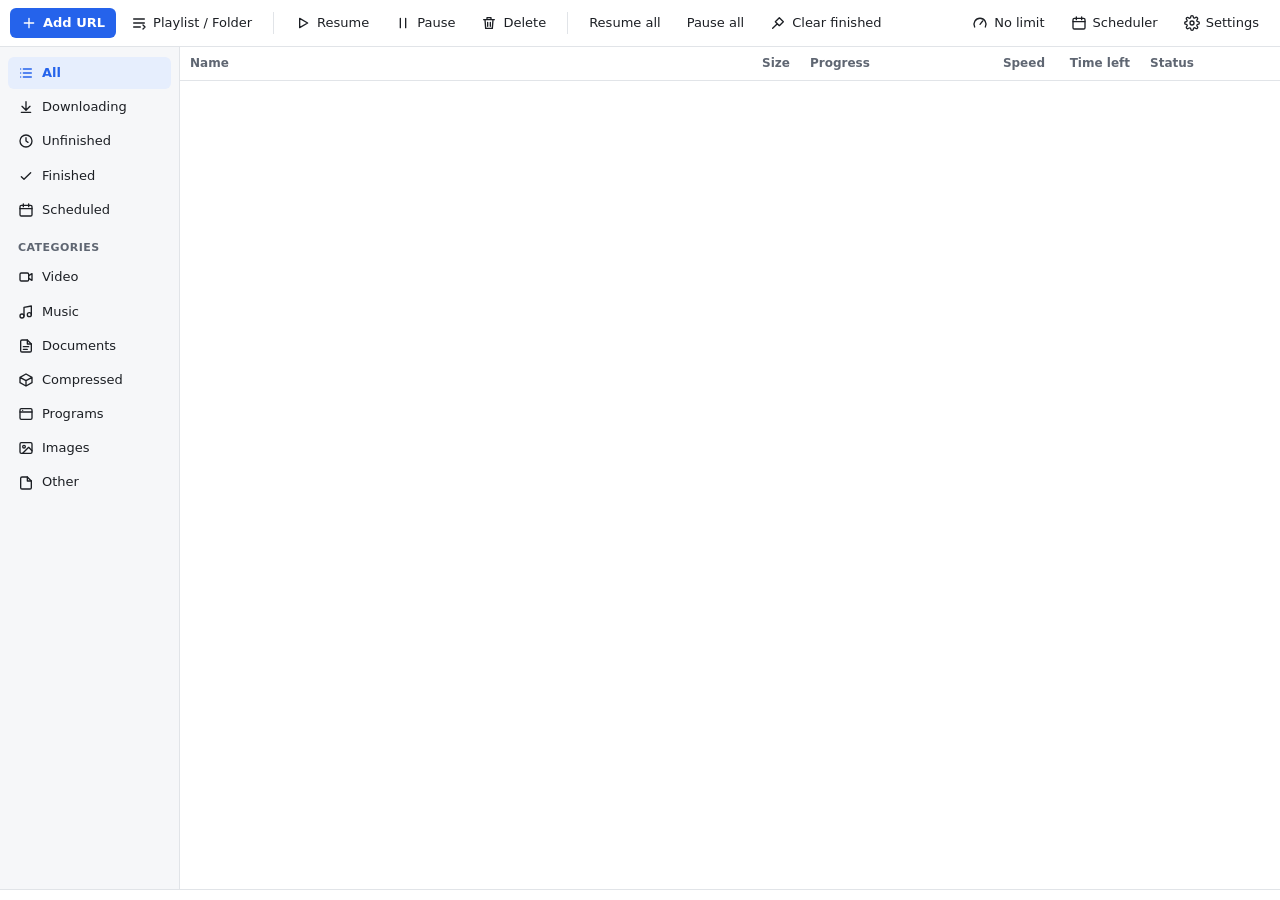
<file: crates/app/ui/index.html>
<!doctype html>
<html lang="en">
<head>
  <meta charset="utf-8">
  <meta name="viewport" content="width=device-width, initial-scale=1">
  <title>All Download Manager</title>
  <link rel="stylesheet" href="style.css">
</head>
<body>
  <svg width="0" height="0" style="position:absolute" aria-hidden="true">
    <symbol id="i-plus" viewBox="0 0 24 24"><path d="M12 5v14M5 12h14"/></symbol>
    <symbol id="i-play" viewBox="0 0 24 24"><path d="M7 5l12 7-12 7z"/></symbol>
    <symbol id="i-pause" viewBox="0 0 24 24"><path d="M8 5v14M16 5v14"/></symbol>
    <symbol id="i-trash" viewBox="0 0 24 24"><path d="M4 7h16M10 11v6M14 11v6M6 7l1 13h10l1-13M9 7V4h6v3"/></symbol>
    <symbol id="i-gear" viewBox="0 0 24 24"><circle cx="12" cy="12" r="3"/><path d="M19.4 15a1.7 1.7 0 0 0 .3 1.8l.1.1a2 2 0 1 1-2.8 2.8l-.1-.1a1.7 1.7 0 0 0-1.8-.3 1.7 1.7 0 0 0-1 1.5V21a2 2 0 1 1-4 0v-.1a1.7 1.7 0 0 0-1.1-1.5 1.7 1.7 0 0 0-1.8.3l-.1.1a2 2 0 1 1-2.8-2.8l.1-.1a1.7 1.7 0 0 0 .3-1.8 1.7 1.7 0 0 0-1.5-1H3a2 2 0 1 1 0-4h.1a1.7 1.7 0 0 0 1.5-1.1 1.7 1.7 0 0 0-.3-1.8l-.1-.1a2 2 0 1 1 2.8-2.8l.1.1a1.7 1.7 0 0 0 1.8.3H9a1.7 1.7 0 0 0 1-1.5V3a2 2 0 1 1 4 0v.1a1.7 1.7 0 0 0 1 1.5 1.7 1.7 0 0 0 1.8-.3l.1-.1a2 2 0 1 1 2.8 2.8l-.1.1a1.7 1.7 0 0 0-.3 1.8V9a1.7 1.7 0 0 0 1.5 1H21a2 2 0 1 1 0 4h-.1a1.7 1.7 0 0 0-1.5 1z"/></symbol>
    <symbol id="i-check" viewBox="0 0 24 24"><path d="M5 13l4 4L19 7"/></symbol>
    <symbol id="i-list" viewBox="0 0 24 24"><path d="M8 6h12M8 12h12M8 18h12M4 6h.01M4 12h.01M4 18h.01"/></symbol>
    <symbol id="i-down" viewBox="0 0 24 24"><path d="M12 4v12M6 11l6 6 6-6M5 20h14"/></symbol>
    <symbol id="i-clock" viewBox="0 0 24 24"><circle cx="12" cy="12" r="9"/><path d="M12 7v5l3 2"/></symbol>
    <symbol id="i-broom" viewBox="0 0 24 24"><path d="M4 20l7-7M14 4l6 6-6 6-6-6z"/></symbol>
    <symbol id="i-stack" viewBox="0 0 24 24"><path d="M4 6h16M4 12h16M4 18h10"/><path d="M18 15l3 3-3 3"/></symbol>
    <symbol id="i-calendar" viewBox="0 0 24 24"><rect x="3" y="5" width="18" height="16" rx="2"/><path d="M3 10h18M8 3v4M16 3v4"/></symbol>
    <symbol id="i-gauge" viewBox="0 0 24 24"><path d="M4 18a9 9 0 1 1 16 0"/><path d="M12 14l4-5"/></symbol>
    <symbol id="i-video" viewBox="0 0 24 24"><rect x="3" y="6" width="13" height="12" rx="2"/><path d="M16 10l5-3v10l-5-3"/></symbol>
    <symbol id="i-music" viewBox="0 0 24 24"><path d="M9 18V5l11-2v13"/><circle cx="6" cy="18" r="3"/><circle cx="17" cy="16" r="3"/></symbol>
    <symbol id="i-doc" viewBox="0 0 24 24"><path d="M14 3H6a2 2 0 0 0-2 2v14a2 2 0 0 0 2 2h12a2 2 0 0 0 2-2V9z"/><path d="M14 3v6h6M8 13h8M8 17h6"/></symbol>
    <symbol id="i-box" viewBox="0 0 24 24"><path d="M21 8l-9-5-9 5 9 5 9-5zM3 8v8l9 5 9-5V8M12 13v8"/></symbol>
    <symbol id="i-app" viewBox="0 0 24 24"><rect x="3" y="4" width="18" height="16" rx="2"/><path d="M3 9h18M7 6.5h.01"/></symbol>
    <symbol id="i-image" viewBox="0 0 24 24"><rect x="3" y="4" width="18" height="16" rx="2"/><circle cx="9" cy="10" r="2"/><path d="M21 16l-5-5-9 9"/></symbol>
    <symbol id="i-file" viewBox="0 0 24 24"><path d="M14 3H6a2 2 0 0 0-2 2v14a2 2 0 0 0 2 2h12a2 2 0 0 0 2-2V9z"/><path d="M14 3v6h6"/></symbol>
  </svg>

  <header class="toolbar">
    <button id="btn-add" class="btn primary" title="Add a download (Ctrl+N)">
      <svg class="icon"><use href="#i-plus"/></svg><span>Add URL</span>
    </button>
    <button id="btn-batch" class="btn" title="Download a whole playlist, channel or folder (YouTube, FTP, web folders)">
      <svg class="icon"><use href="#i-stack"/></svg><span>Playlist / Folder</span>
    </button>
    <div class="sep"></div>
    <button id="btn-resume" class="btn" title="Resume selected">
      <svg class="icon"><use href="#i-play"/></svg><span>Resume</span>
    </button>
    <button id="btn-pause" class="btn" title="Pause selected">
      <svg class="icon"><use href="#i-pause"/></svg><span>Pause</span>
    </button>
    <button id="btn-delete" class="btn" title="Delete selected (Del)">
      <svg class="icon"><use href="#i-trash"/></svg><span>Delete</span>
    </button>
    <div class="sep"></div>
    <button id="btn-resume-all" class="btn" title="Resume everything">Resume all</button>
    <button id="btn-pause-all" class="btn" title="Pause everything">Pause all</button>
    <button id="btn-clear" class="btn" title="Remove finished downloads from the list (files stay)">
      <svg class="icon"><use href="#i-broom"/></svg><span>Clear finished</span>
    </button>
    <div class="spacer"></div>
    <button id="btn-limit" class="btn" title="Turn the speed limit on or off (set the speed in Settings)">
      <svg class="icon"><use href="#i-gauge"/></svg><span id="limit-label">No limit</span>
    </button>
    <button id="btn-scheduler" class="btn" title="Scheduler">
      <svg class="icon"><use href="#i-calendar"/></svg><span>Scheduler</span>
    </button>
    <button id="btn-settings" class="btn" title="Settings">
      <svg class="icon"><use href="#i-gear"/></svg><span>Settings</span>
    </button>
  </header>

  <div class="layout">
    <nav class="sidebar" aria-label="Filter downloads">
      <button class="filter active" data-filter="all">
        <svg class="icon"><use href="#i-list"/></svg><span>All</span><span class="count" data-count="all"></span>
      </button>
      <button class="filter" data-filter="active">
        <svg class="icon"><use href="#i-down"/></svg><span>Downloading</span><span class="count" data-count="active"></span>
      </button>
      <button class="filter" data-filter="unfinished">
        <svg class="icon"><use href="#i-clock"/></svg><span>Unfinished</span><span class="count" data-count="unfinished"></span>
      </button>
      <button class="filter" data-filter="completed">
        <svg class="icon"><use href="#i-check"/></svg><span>Finished</span><span class="count" data-count="completed"></span>
      </button>
      <button class="filter" data-filter="scheduled">
        <svg class="icon"><use href="#i-calendar"/></svg><span>Scheduled</span><span class="count" data-count="scheduled"></span>
      </button>
      <div class="sidebar-heading">Categories</div>
      <button class="filter" data-filter="cat:video"><svg class="icon"><use href="#i-video"/></svg><span>Video</span><span class="count" data-count="cat:video"></span></button>
      <button class="filter" data-filter="cat:music"><svg class="icon"><use href="#i-music"/></svg><span>Music</span><span class="count" data-count="cat:music"></span></button>
      <button class="filter" data-filter="cat:documents"><svg class="icon"><use href="#i-doc"/></svg><span>Documents</span><span class="count" data-count="cat:documents"></span></button>
      <button class="filter" data-filter="cat:compressed"><svg class="icon"><use href="#i-box"/></svg><span>Compressed</span><span class="count" data-count="cat:compressed"></span></button>
      <button class="filter" data-filter="cat:programs"><svg class="icon"><use href="#i-app"/></svg><span>Programs</span><span class="count" data-count="cat:programs"></span></button>
      <button class="filter" data-filter="cat:images"><svg class="icon"><use href="#i-image"/></svg><span>Images</span><span class="count" data-count="cat:images"></span></button>
      <button class="filter" data-filter="cat:other"><svg class="icon"><use href="#i-file"/></svg><span>Other</span><span class="count" data-count="cat:other"></span></button>
    </nav>

    <main class="list" id="list">
      <table>
        <colgroup>
          <col class="c-name"><col class="c-size"><col class="c-progress">
          <col class="c-speed"><col class="c-eta"><col class="c-status">
        </colgroup>
        <thead>
          <tr>
            <th>Name</th><th class="num">Size</th><th>Progress</th>
            <th class="num">Speed</th><th class="num">Time left</th><th>Status</th>
          </tr>
        </thead>
        <tbody id="rows"></tbody>
      </table>
      <div id="empty" class="empty" hidden>
        <svg class="empty-icon"><use href="#i-down"/></svg>
        <p class="empty-title">No downloads here</p>
        <p class="empty-hint">Click <b>Add URL</b>, paste a link with <kbd>Ctrl</kbd>+<kbd>V</kbd>, or drag a link into this window.</p>
      </div>
    </main>
  </div>

  <footer class="statusbar">
    <span id="status-text"></span>
    <span class="status-right">
      <span id="status-schedule"></span>
      <span id="status-limit"></span>
      <span id="status-speed" class="status-speed"></span>
    </span>
  </footer>

  <!-- Add downloads -->
  <dialog id="dlg-add">
    <form method="dialog" id="form-add">
      <h2 id="add-title">Add download</h2>
      <p id="add-source" class="muted small" hidden></p>
      <label class="field">
        <span>Link (one per line for several)</span>
        <textarea id="add-urls" rows="3" required spellcheck="false" placeholder="https://example.com/file.zip"></textarea>
      </label>
      <label class="field">
        <span>Save to</span>
        <div class="row">
          <input id="add-dir" type="text" spellcheck="false">
          <button type="button" class="btn" data-browse="add-dir">Browse…</button>
        </div>
      </label>
      <label class="field" id="add-name-field">
        <span>File name <small>(leave empty to use the server's name)</small></span>
        <input id="add-name" type="text" spellcheck="false">
      </label>
      <div class="media-row">
        <label class="check"><input id="add-media" type="checkbox"> Video or audio page <small class="muted">(uses yt-dlp)</small></label>
        <select id="add-quality" aria-label="Quality">
          <option value="best">Best quality</option>
          <option value="1080p">Up to 1080p</option>
          <option value="720p">Up to 720p</option>
          <option value="480p">Up to 480p</option>
          <option value="audio">Audio only (MP3)</option>
        </select>
      </div>
      <div id="formats" class="formats" hidden>
        <div class="formats-head">
          <img id="formats-thumb" alt="" hidden>
          <div class="formats-meta">
            <b id="formats-title"></b>
            <span id="formats-sub" class="muted small"></span>
          </div>
        </div>
        <p id="formats-status" class="muted small"></p>
        <div id="formats-lists" class="formats-lists" hidden>
          <div class="format-group"><h3>Video</h3><div id="formats-video"></div></div>
          <div class="format-group"><h3>Audio only</h3><div id="formats-audio"></div></div>
        </div>
      </div>
      <div id="add-collection-hint" class="collection-hint" hidden>
        <span id="add-collection-text">This link is a playlist or folder.</span>
        <button type="button" class="btn" id="add-open-batch">Download all…</button>
      </div>
      <p id="add-tools-warning" class="warning small" hidden>yt-dlp isn't installed yet. Install it in <a href="#" id="add-open-settings">Settings</a>.</p>
      <label class="field inline-field">
        <span>When</span>
        <select id="add-when">
          <option value="now">Start now</option>
          <option value="schedule">Add to the scheduler</option>
          <option value="paused">Add paused</option>
        </select>
      </label>
      <div class="actions">
        <button type="button" class="btn" data-close>Cancel</button>
        <button type="submit" class="btn primary" value="ok">Download</button>
      </div>
    </form>
  </dialog>

  <!-- Delete -->
  <dialog id="dlg-delete">
    <form method="dialog" id="form-delete">
      <h2 id="delete-title">Delete download?</h2>
      <p id="delete-text" class="muted"></p>
      <label class="check"><input id="delete-files" type="checkbox"> Also delete the files from disk</label>
      <div class="actions">
        <button type="button" class="btn" data-close>Cancel</button>
        <button type="submit" class="btn danger" value="ok">Delete</button>
      </div>
    </form>
  </dialog>

  <!-- Settings -->
  <dialog id="dlg-settings">
    <form method="dialog" id="form-settings">
      <h2>Settings</h2>
      <label class="field">
        <span>Download folder</span>
        <div class="row">
          <input id="set-download-dir" type="text" required spellcheck="false">
          <button type="button" class="btn" data-browse="set-download-dir">Browse…</button>
        </div>
      </label>
      <label class="field">
        <span>Temporary folder <small>(unfinished downloads; same drive as the download folder is fastest)</small></span>
        <div class="row">
          <input id="set-temp-dir" type="text" spellcheck="false" placeholder="Same as the download folder">
          <button type="button" class="btn" data-browse="set-temp-dir">Browse…</button>
          <button type="button" class="btn" id="set-temp-clear" title="Use the download folder">Clear</button>
        </div>
      </label>
      <label class="check"><input id="set-sort" type="checkbox"> Sort finished downloads into folders by type <small class="muted">(Video, Music, Documents…)</small></label>
      <div class="grid2">
        <label class="field">
          <span>Speed limit <small>(KB/s, when turned on in the toolbar)</small></span>
          <input id="set-limit" type="number" min="1" step="1" required>
        </label>
        <div></div>
      </div>
      <div class="grid2">
        <label class="field">
          <span>Connections per download</span>
          <input id="set-connections" type="number" min="1" max="32" required>
        </label>
        <label class="field">
          <span>Downloads at the same time</span>
          <input id="set-max-active" type="number" min="1" max="10" required>
        </label>
      </div>
      <label class="field">
        <span>User agent <small>(optional)</small></span>
        <input id="set-user-agent" type="text" spellcheck="false" placeholder="AllDownloadManager">
      </label>
      <label class="check"><input id="set-confirm-browser" type="checkbox"> Ask before downloading links from the browser</label>
      <div class="grid2 checks">
        <label class="check"><input id="set-close-to-tray" type="checkbox"> Keep running in the tray when closed</label>
        <label class="check"><input id="set-autostart" type="checkbox"> Start with Windows (in the tray)</label>
        <label class="check"><input id="set-notify" type="checkbox"> Notify me when downloads finish</label>
        <label class="check"><input id="set-complete-window" type="checkbox"> Show the "Download complete" window</label>
        <label class="check"><input id="set-progress-window" type="checkbox"> Show a progress window for each download</label>
      </div>
      <div class="tools-box">
        <div class="tools-head">
          <b>Video and audio</b>
          <label class="inline">Default quality
            <select id="set-video-quality">
              <option value="best">Best</option>
              <option value="1080p">Up to 1080p</option>
              <option value="720p">Up to 720p</option>
              <option value="480p">Up to 480p</option>
              <option value="audio">Audio only (MP3)</option>
            </select>
          </label>
        </div>
        <div class="tool" data-tool="yt-dlp">
          <div><b>yt-dlp</b> <span class="muted small tool-state">Checking…</span></div>
          <button type="button" class="btn tool-btn" hidden>Install</button>
        </div>
        <div class="tool" data-tool="ffmpeg">
          <div><b>ffmpeg</b> <span class="muted small tool-state">Checking…</span></div>
          <button type="button" class="btn tool-btn" hidden>Install</button>
        </div>
        <div class="tool" data-tool="deno">
          <div><b>Deno</b> <span class="muted small tool-state">Checking…</span></div>
          <button type="button" class="btn tool-btn" hidden>Install</button>
        </div>
      </div>
      <div class="extension-box">
        <div>
          <b>Browser extension</b>
          <p class="muted small">For Chrome, Brave or Edge: open the extensions page, turn on Developer mode, click <b>Load unpacked</b> and pick the extension folder.</p>
        </div>
        <button type="button" class="btn" id="set-open-extension">Show extension folder</button>
      </div>
      <p class="muted small" id="set-info"></p>
      <div class="actions">
        <button type="button" class="btn" data-close>Cancel</button>
        <button type="submit" class="btn primary" value="ok">Save</button>
      </div>
    </form>
  </dialog>

  <!-- Playlist / folder -->
  <dialog id="dlg-batch">
    <form method="dialog" id="form-batch">
      <h2>Download a playlist or folder</h2>
      <div class="field">
        <span>Link to a YouTube playlist or channel, an FTP folder, or a web folder</span>
        <div class="row">
          <input id="batch-url" type="text" spellcheck="false" placeholder="https://www.youtube.com/playlist?list=…   ftp://server/folder/   http://server/Movies/">
          <button type="button" class="btn primary" id="batch-load">List</button>
        </div>
      </div>
      <p id="batch-status" class="muted small" hidden></p>

      <div id="batch-content" class="batch-content" hidden>
        <div class="batch-head">
          <div class="batch-title">
            <span id="batch-kind" class="kind-badge"></span>
            <b id="batch-title"></b>
          </div>
          <span id="batch-summary" class="muted small"></span>
        </div>
        <div class="batch-tools">
          <label class="inline-check"><input type="checkbox" id="batch-all" checked> All</label>
          <input id="batch-search" type="search" placeholder="Search names" spellcheck="false">
          <select id="batch-type" aria-label="Show">
            <option value="">All types</option>
            <option value="video">Video</option>
            <option value="music">Music</option>
            <option value="documents">Documents</option>
            <option value="compressed">Compressed</option>
            <option value="programs">Programs</option>
            <option value="images">Images</option>
            <option value="other">Other</option>
          </select>
        </div>
        <div id="batch-list" class="batch-list"></div>

        <div class="batch-options">
          <label class="field">
            <span>Save to</span>
            <div class="row">
              <input id="batch-dir" type="text" spellcheck="false">
              <button type="button" class="btn" data-browse="batch-dir">Browse…</button>
            </div>
          </label>
          <label class="check"><input id="batch-subfolder" type="checkbox" checked> <span id="batch-subfolder-label">Put them in a folder named after the playlist</span></label>
          <div class="grid2">
            <label class="field" id="batch-quality-field">
              <span>Quality for every video</span>
              <select id="batch-quality">
                <option value="v:">Best</option>
                <option value="v:2160">Up to 2160p (4K)</option>
                <option value="v:1440">Up to 1440p</option>
                <option value="v:1080">Up to 1080p</option>
                <option value="v:720">Up to 720p</option>
                <option value="v:480">Up to 480p</option>
                <option value="v:360">Up to 360p</option>
                <option value="a:mp3:320">Audio only · MP3 320 kbps</option>
                <option value="a:mp3:192">Audio only · MP3 192 kbps</option>
                <option value="a:mp3:128">Audio only · MP3 128 kbps</option>
                <option value="a:m4a:">Audio only · M4A (original)</option>
              </select>
            </label>
            <label class="field">
              <span>When</span>
              <select id="batch-when">
                <option value="now">Start now</option>
                <option value="schedule">Add to the scheduler</option>
                <option value="paused">Add paused</option>
              </select>
            </label>
          </div>
        </div>
      </div>

      <div class="actions">
        <button type="button" class="btn" data-close>Cancel</button>
        <button type="submit" class="btn primary" id="batch-go" value="ok" disabled>Download</button>
      </div>
    </form>
  </dialog>

  <!-- Scheduler -->
  <dialog id="dlg-scheduler">
    <form method="dialog" id="form-scheduler">
      <h2>Scheduler</h2>
      <p class="muted small">Downloads added "to the scheduler" wait for this time window. Right-click a download to add it.</p>
      <label class="toggle-row"><input id="sch-enabled" type="checkbox"> <b>Run scheduled downloads automatically</b></label>
      <div class="grid2">
        <label class="field"><span>Start at</span><input id="sch-start" type="time" required></label>
        <div class="field">
          <label class="inline-check"><input id="sch-has-stop" type="checkbox"> Stop at</label>
          <input id="sch-stop" type="time" aria-label="Stop at">
        </div>
      </div>
      <div class="field">
        <span>On these days</span>
        <div class="days" id="sch-days">
          <label><input type="checkbox"><span>Mon</span></label><label><input type="checkbox"><span>Tue</span></label>
          <label><input type="checkbox"><span>Wed</span></label><label><input type="checkbox"><span>Thu</span></label>
          <label><input type="checkbox"><span>Fri</span></label><label><input type="checkbox"><span>Sat</span></label>
          <label><input type="checkbox"><span>Sun</span></label>
        </div>
      </div>
      <label class="field inline-field">
        <span>When they're done</span>
        <select id="sch-when-done">
          <option value="nothing">Do nothing</option>
          <option value="sleep">Put the computer to sleep</option>
          <option value="shutdown">Shut down the computer</option>
        </select>
      </label>
      <div class="sch-now">
        <span id="sch-summary" class="muted small"></span>
        <button type="button" class="btn" id="sch-run">Start now</button>
      </div>
      <div class="actions">
        <button type="button" class="btn" data-close>Cancel</button>
        <button type="submit" class="btn primary" value="ok">Save</button>
      </div>
    </form>
  </dialog>

  <!-- Countdown before sleep / shutdown -->
  <dialog id="dlg-countdown">
    <form method="dialog" id="form-countdown">
      <h2 id="countdown-title">Scheduled downloads are done</h2>
      <p id="countdown-text"></p>
      <div class="actions">
        <button type="button" class="btn" id="countdown-cancel">Cancel</button>
        <button type="submit" class="btn danger" id="countdown-now" value="ok">Now</button>
      </div>
    </form>
  </dialog>

  <div id="menu" class="menu" role="menu" hidden>
    <button data-action="open">Open</button>
    <button data-action="folder">Show in folder</button>
    <hr>
    <button data-action="resume">Resume</button>
    <button data-action="pause">Pause</button>
    <button data-action="schedule">Add to the scheduler</button>
    <button data-action="progress">Show progress window</button>
    <button data-action="copy">Copy link</button>
    <button data-action="copy-error">Copy error</button>
    <hr>
    <button data-action="delete" class="danger-text">Delete…</button>
  </div>

  <div id="toast" class="toast" role="status" hidden></div>

  <script src="app.js"></script>
</body>
</html>
</file>
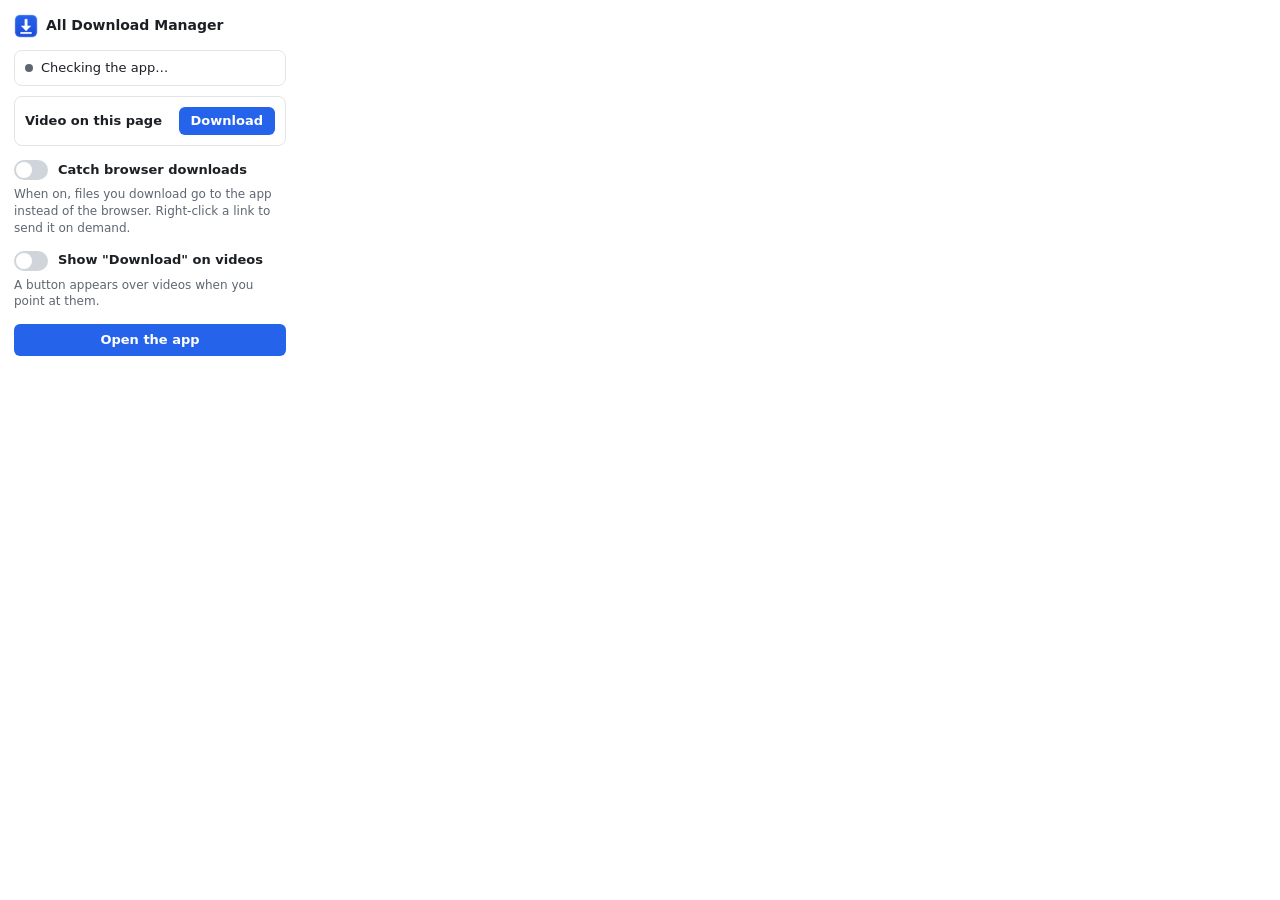
<file: extension/popup.html>
<!doctype html>
<html lang="en">
<head>
  <meta charset="utf-8">
  <title>All Download Manager</title>
  <link rel="stylesheet" href="popup.css">
</head>
<body>
  <header>
    <img src="icons/32.png" alt="" width="24" height="24">
    <h1>All Download Manager</h1>
  </header>

  <div id="status" class="status checking">
    <span class="dot"></span><span id="status-text">Checking the app…</span>
  </div>
  <p id="error" class="error" hidden></p>

  <section id="page-video" class="card" hidden>
    <div class="card-text">
      <b>Video on this page</b>
      <span id="page-title" class="muted"></span>
    </div>
    <div class="card-buttons">
      <button id="page-download" class="btn small">Download</button>
      <button id="page-playlist" class="btn small secondary" hidden>Whole playlist</button>
    </div>
  </section>

  <section id="media" hidden>
    <h2>Media found on this page</h2>
    <ul id="media-list"></ul>
  </section>

  <label class="toggle">
    <input type="checkbox" id="catch">
    <span class="switch"></span>
    <span>Catch browser downloads</span>
  </label>
  <p class="hint">When on, files you download go to the app instead of the browser. Right-click a link to send it on demand.</p>

  <label class="toggle">
    <input type="checkbox" id="video-button">
    <span class="switch"></span>
    <span>Show "Download" on videos</span>
  </label>
  <p class="hint">A button appears over videos when you point at them.</p>

  <button id="open" class="btn">Open the app</button>

  <script src="sites.js"></script>
  <script src="popup.js"></script>
</body>
</html>
</file>
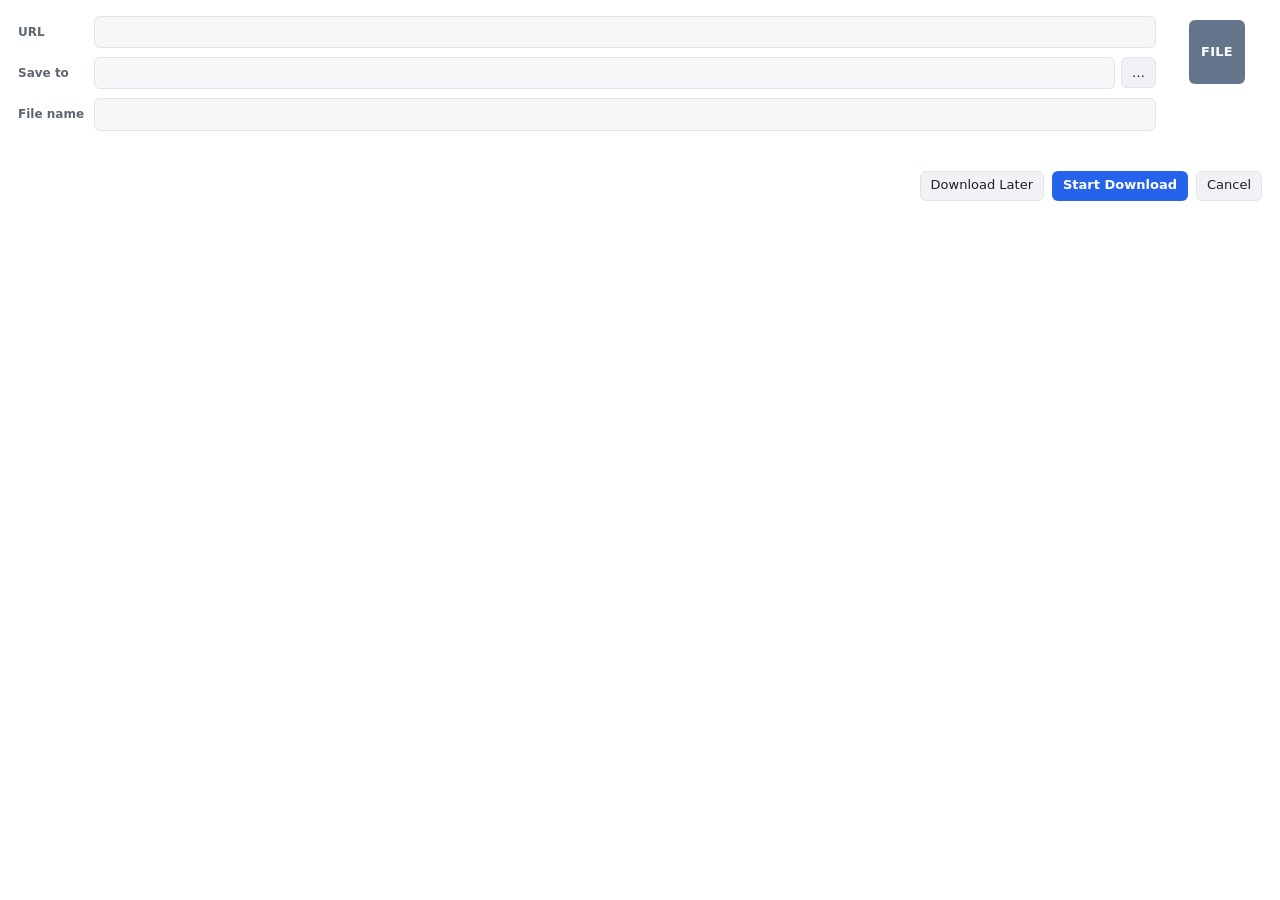
<file: crates/app/ui/add.html>
<!doctype html>
<html lang="en">
<head>
  <meta charset="utf-8">
  <meta name="viewport" content="width=device-width, initial-scale=1">
  <title>Download File Info</title>
  <link rel="stylesheet" href="style.css">
</head>
<body class="small-window">
  <form id="form" class="info-form">
    <div class="info-grid">
      <label for="url">URL</label>
      <input id="url" type="text" spellcheck="false">

      <label for="dir">Save to</label>
      <div class="row">
        <input id="dir" type="text" spellcheck="false">
        <button type="button" class="btn" id="browse" title="Choose a folder">…</button>
      </div>

      <label for="name" id="name-label">File name</label>
      <input id="name" type="text" spellcheck="false">

      <label for="quality" id="quality-label" hidden>Quality</label>
      <select id="quality" hidden></select>
    </div>

    <div class="info-side">
      <span class="ext big" id="ext">file</span>
      <span id="size" class="muted small"></span>
    </div>

    <p id="status" class="muted small info-status"></p>

    <div class="actions">
      <button type="button" class="btn" id="later" title="Add it to the scheduler (or paused) instead of starting now">Download Later</button>
      <button type="submit" class="btn primary" id="start">Start Download</button>
      <button type="button" class="btn" id="cancel">Cancel</button>
    </div>
  </form>
  <script src="add.js"></script>
</body>
</html>
</file>
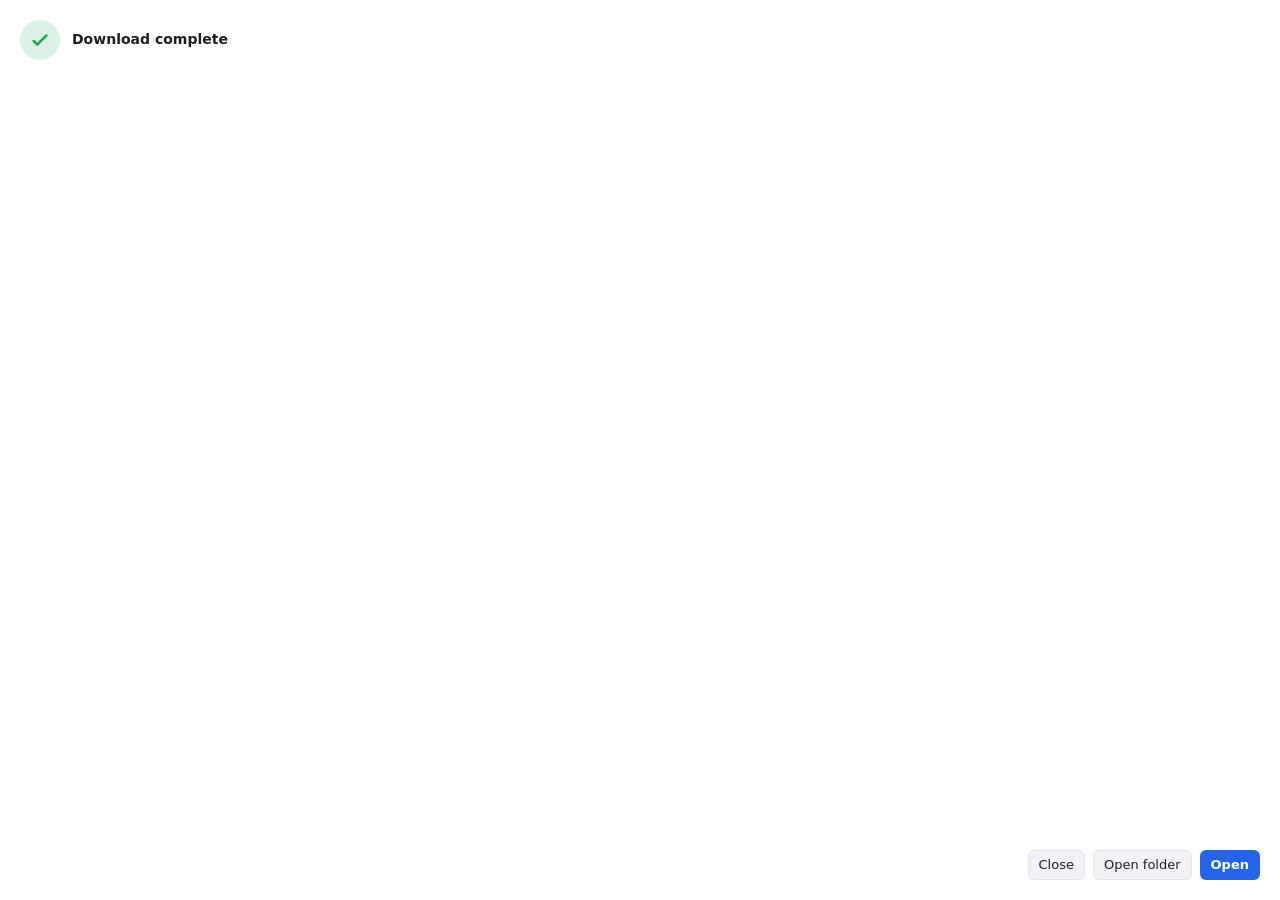
<file: crates/app/ui/done.html>
<!doctype html>
<html lang="en">
<head>
  <meta charset="utf-8">
  <meta name="viewport" content="width=device-width, initial-scale=1">
  <title>Download complete</title>
  <link rel="stylesheet" href="style.css">
</head>
<body class="done-page">
  <div class="done">
    <div class="done-head">
      <span class="done-check" aria-hidden="true">
        <svg viewBox="0 0 24 24"><path d="M5 13l4 4L19 7"/></svg>
      </span>
      <div class="done-text">
        <b id="done-name">Download complete</b>
        <span id="done-info" class="muted small"></span>
      </div>
    </div>
    <p id="done-path" class="done-path muted small"></p>
    <div class="actions">
      <button type="button" class="btn" id="done-close">Close</button>
      <button type="button" class="btn" id="done-folder">Open folder</button>
      <button type="button" class="btn primary" id="done-open">Open</button>
    </div>
  </div>
  <script src="done.js"></script>
</body>
</html>
</file>
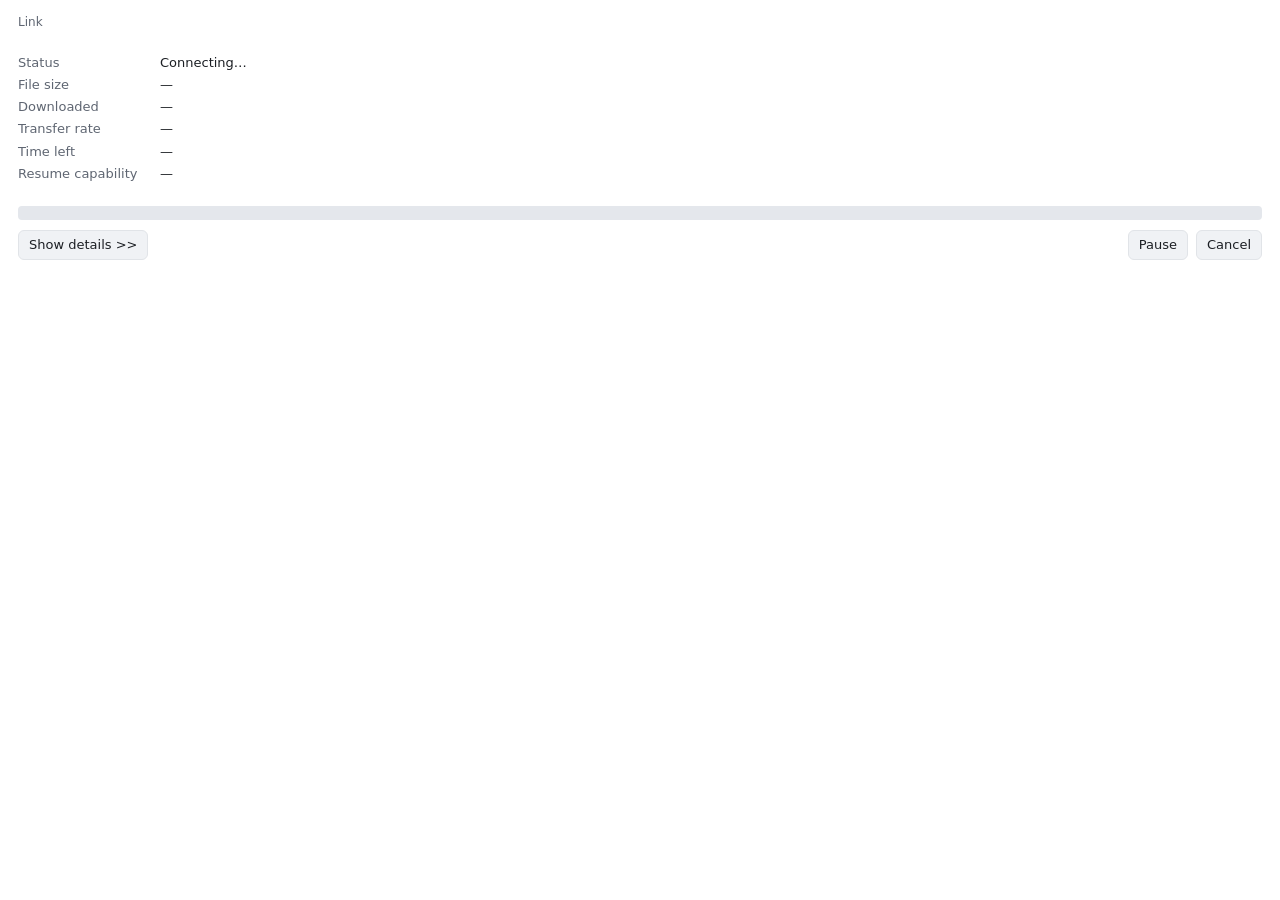
<file: crates/app/ui/progress.html>
<!doctype html>
<html lang="en">
<head>
  <meta charset="utf-8">
  <meta name="viewport" content="width=device-width, initial-scale=1">
  <title>Downloading</title>
  <link rel="stylesheet" href="style.css">
</head>
<body class="small-window">
  <div class="progress-window" id="root">
    <div class="pw-link"><span class="pw-link-label">Link</span><span class="pw-url" id="url"></span></div>
    <dl class="pw-facts">
      <dt>Status</dt><dd id="status">Connecting…</dd>
      <dt>File size</dt><dd id="size">—</dd>
      <dt>Downloaded</dt><dd id="downloaded">—</dd>
      <dt>Transfer rate</dt><dd id="rate">—</dd>
      <dt>Time left</dt><dd id="eta">—</dd>
      <dt>Resume capability</dt><dd id="resume">—</dd>
    </dl>
    <div class="pw-bar"><div id="bar"></div></div>

    <div class="pw-buttons" id="running-buttons">
      <button type="button" class="btn" id="details-toggle">Show details &gt;&gt;</button>
      <span class="spacer"></span>
      <button type="button" class="btn" id="pause">Pause</button>
      <button type="button" class="btn" id="cancel" title="Stop this download (it stays in the list)">Cancel</button>
    </div>
    <div class="pw-buttons" id="done-buttons" hidden>
      <span class="spacer"></span>
      <button type="button" class="btn" id="close">Close</button>
      <button type="button" class="btn" id="folder">Open folder</button>
      <button type="button" class="btn primary" id="open">Open</button>
    </div>

    <div class="pw-details" id="details" hidden>
      <div class="pw-details-title">Start positions and download progress by connections</div>
      <div class="pw-parts" id="parts"></div>
      <div class="pw-table">
        <table>
          <thead><tr><th class="num">N.</th><th class="num">Downloaded</th><th>Info</th></tr></thead>
          <tbody id="part-rows"></tbody>
        </table>
      </div>
    </div>
  </div>
  <script src="progress.js"></script>
</body>
</html>
</file>
<file: crates/app/ui/style.css>
:root {
  color-scheme: light;
  --bg: #f6f7f9;
  --surface: #ffffff;
  --surface-2: #f0f2f5;
  --border: #e1e4e8;
  --text: #1c1f24;
  --muted: #5f6672;
  --accent: #2563eb;
  --accent-text: #ffffff;
  --accent-soft: #e6eefd;
  --hover: #eef1f5;
  --selected: #dce7fd;
  --ok: #16a34a;
  --warn: #b45309;
  --danger: #dc2626;
  --track: #e4e7ec;
  --shadow: 0 10px 40px rgba(15, 23, 42, 0.18);
  --radius: 8px;
}

@media (prefers-color-scheme: dark) {
  :root {
    color-scheme: dark;
    --bg: #17191d;
    --surface: #1f2227;
    --surface-2: #272a30;
    --border: #33373e;
    --text: #e7e9ec;
    --muted: #9aa1ab;
    --accent: #4f8cff;
    --accent-text: #0b1220;
    --accent-soft: #23314d;
    --hover: #2a2e35;
    --selected: #24375a;
    --ok: #34d399;
    --warn: #fbbf24;
    --danger: #f87171;
    --track: #33373e;
    --shadow: 0 10px 40px rgba(0, 0, 0, 0.5);
  }
}

* { box-sizing: border-box; }
/* Selected text stays readable in both themes. */
::selection { background: var(--accent); color: #fff; }
[hidden] { display: none !important; }

html, body {
  margin: 0;
  height: 100%;
  background: var(--bg);
  color: var(--text);
  font: 13px/1.4 "Segoe UI Variable Text", "Segoe UI", system-ui, sans-serif;
  user-select: none;
  overflow: hidden;
}

body { display: flex; flex-direction: column; }

input, textarea, button { font: inherit; color: inherit; }

.icon {
  width: 16px; height: 16px; flex: none;
  fill: none; stroke: currentColor; stroke-width: 2;
  stroke-linecap: round; stroke-linejoin: round;
}

/* Toolbar */
.toolbar {
  display: flex; align-items: center; gap: 4px;
  padding: 8px 10px;
  background: var(--surface);
  border-bottom: 1px solid var(--border);
}
.sep { width: 1px; height: 22px; background: var(--border); margin: 0 6px; }
.spacer { flex: 1; }

.btn {
  display: inline-flex; align-items: center; gap: 6px;
  height: 30px; padding: 0 10px;
  border: 1px solid transparent; border-radius: 6px;
  background: transparent; cursor: pointer; white-space: nowrap;
}
.btn:hover:not(:disabled) { background: var(--hover); }
.btn:disabled { opacity: 0.4; cursor: default; }
.btn.primary { background: var(--accent); color: var(--accent-text); font-weight: 600; }
.btn.primary:hover:not(:disabled) { filter: brightness(1.08); background: var(--accent); }
.btn.danger { background: var(--danger); color: #fff; font-weight: 600; }
dialog .btn:not(.primary):not(.danger),
.done .btn:not(.primary) { border-color: var(--border); background: var(--surface-2); }

/* Layout */
.layout { flex: 1; display: flex; min-height: 0; }

.sidebar {
  width: 180px; flex: none;
  padding: 10px 8px;
  display: flex; flex-direction: column; gap: 2px;
  border-right: 1px solid var(--border);
}
.filter {
  display: flex; align-items: center; gap: 8px;
  padding: 7px 10px; border: 0; border-radius: 6px;
  background: transparent; text-align: left; cursor: pointer;
}
.filter:hover { background: var(--hover); }
.filter.active { background: var(--accent-soft); color: var(--accent); font-weight: 600; }
.sidebar-heading {
  margin: 12px 10px 4px; font-size: 11px; font-weight: 600;
  text-transform: uppercase; letter-spacing: .04em; color: var(--muted);
}
.sidebar { overflow-y: auto; }
.filter .count { margin-left: auto; color: var(--muted); font-size: 12px; font-weight: 400; font-variant-numeric: tabular-nums; }

/* Table */
.list { flex: 1; overflow: auto; position: relative; background: var(--surface); }
table { width: 100%; border-collapse: collapse; table-layout: fixed; }
col.c-size { width: 90px; }
col.c-progress { width: 160px; }
col.c-speed { width: 95px; }
col.c-eta { width: 85px; }
col.c-status { width: 140px; }

thead th {
  position: sticky; top: 0; z-index: 1;
  text-align: left; font-weight: 600; color: var(--muted); font-size: 12px;
  padding: 8px 10px; background: var(--surface);
  border-bottom: 1px solid var(--border);
}
th.num, td.num { text-align: right; font-variant-numeric: tabular-nums; }

tbody tr { cursor: default; }
tbody tr:hover { background: var(--hover); }
tbody tr.selected { background: var(--selected); }
td {
  padding: 7px 10px;
  border-bottom: 1px solid var(--border);
  white-space: nowrap; overflow: hidden; text-overflow: ellipsis;
}

.name { display: flex; align-items: center; gap: 8px; min-width: 0; }
.name-text { overflow: hidden; text-overflow: ellipsis; }
.name-lines { display: flex; flex-direction: column; min-width: 0; }
.row-error { font-size: 11px; color: var(--danger); overflow: hidden; text-overflow: ellipsis; }
.format-tag {
  flex: none; font-size: 10px; font-weight: 600; padding: 1px 6px; border-radius: 10px;
  color: var(--accent); background: var(--accent-soft);
}
.ext {
  flex: none; width: 34px; height: 20px; border-radius: 4px;
  display: grid; place-items: center;
  font-size: 9px; font-weight: 700; letter-spacing: 0.02em;
  color: #fff; background: #64748b; text-transform: uppercase;
}
.ext[data-kind="video"] { background: #db2777; }
.ext[data-kind="other"] { background: #64748b; }
.ext[data-kind="audio"] { background: #9333ea; }
.ext[data-kind="archive"] { background: #ca8a04; }
.ext[data-kind="program"] { background: #0891b2; }
.ext[data-kind="document"] { background: #2563eb; }
.ext[data-kind="image"] { background: #16a34a; }

.progress { display: flex; align-items: center; gap: 8px; }
.bar { flex: 1; height: 6px; border-radius: 3px; background: var(--track); overflow: hidden; }
.bar > div { height: 100%; width: 0; background: var(--accent); border-radius: 3px; transition: width 0.25s linear; }
.bar.indeterminate > div { width: 30%; animation: slide 1.2s ease-in-out infinite; }
@keyframes slide { from { transform: translateX(-100%); } to { transform: translateX(340%); } }
tr[data-status="completed"] .bar > div { background: var(--ok); }
tr[data-status="paused"] .bar > div { background: var(--muted); }
tr[data-status="failed"] .bar > div { background: var(--danger); }
.pct { width: 38px; text-align: right; font-size: 12px; color: var(--muted); font-variant-numeric: tabular-nums; }

.status { display: inline-flex; align-items: center; gap: 6px; }
.dot { width: 7px; height: 7px; border-radius: 50%; background: var(--muted); flex: none; }
tr[data-status="downloading"] .dot { background: var(--accent); }
tr[data-status="completed"] .dot { background: var(--ok); }
tr[data-status="failed"] .dot { background: var(--danger); }
tr[data-status="queued"] .dot { background: var(--warn); }

.empty {
  position: absolute; inset: 40px 0 0 0;
  display: flex; flex-direction: column; align-items: center; justify-content: center;
  color: var(--muted); text-align: center; padding: 20px;
}
.empty-icon { width: 44px; height: 44px; fill: none; stroke: currentColor; stroke-width: 1.5; opacity: 0.6; }
.empty-title { font-size: 15px; font-weight: 600; color: var(--text); margin: 12px 0 4px; }
.empty-hint { margin: 0; max-width: 360px; }
kbd {
  font: 11px/1 inherit; padding: 2px 5px; border-radius: 4px;
  border: 1px solid var(--border); background: var(--surface-2);
}

.list.drop-target { outline: 2px dashed var(--accent); outline-offset: -8px; }

/* Status bar */
.statusbar {
  display: flex; justify-content: space-between;
  padding: 5px 12px; font-size: 12px; color: var(--muted);
  background: var(--surface); border-top: 1px solid var(--border);
}
.status-speed { font-variant-numeric: tabular-nums; }
.status-right { display: flex; gap: 14px; }
#btn-limit.on { color: var(--warn); background: color-mix(in srgb, var(--warn) 12%, transparent); }
#btn-scheduler.on { color: var(--accent); background: var(--accent-soft); }
.field.inline-field { flex-direction: row; align-items: center; justify-content: space-between; }
.toggle-row { display: flex; align-items: center; gap: 8px; cursor: pointer; }
.inline-check { display: inline-flex; align-items: center; gap: 6px; font-weight: 600; font-size: 12px; cursor: pointer; }
.field .inline-check input { margin: 0; width: auto; padding: 0; }
.field .inline-check { align-self: flex-start; }
.days { display: flex; gap: 6px; flex-wrap: wrap; }
.days label { cursor: pointer; }
.days input { position: absolute; opacity: 0; }
.days span {
  display: inline-block; min-width: 46px; text-align: center; padding: 6px 0; border-radius: 6px;
  border: 1px solid var(--border); background: var(--bg); font-size: 12px;
}
.days input:checked + span { background: var(--accent); border-color: var(--accent); color: var(--accent-text); font-weight: 600; }
.days input:focus-visible + span { outline: 2px solid var(--accent); outline-offset: 1px; }
.sch-now {
  display: flex; align-items: center; justify-content: space-between; gap: 12px;
  padding: 10px 12px; border: 1px solid var(--border); border-radius: 8px; background: var(--bg);
}
.collection-hint {
  display: flex; align-items: center; justify-content: space-between; gap: 12px;
  padding: 8px 10px; border-radius: 8px; background: var(--accent-soft); color: var(--accent); font-weight: 600;
}
#dlg-batch { width: min(760px, calc(100vw - 32px)); }
.batch-content { display: flex; flex-direction: column; gap: 10px; }
.batch-head { display: flex; align-items: baseline; justify-content: space-between; gap: 12px; min-width: 0; }
.batch-title { display: flex; align-items: center; gap: 8px; min-width: 0; }
.batch-title b { white-space: nowrap; overflow: hidden; text-overflow: ellipsis; }
.kind-badge {
  flex: none; font-size: 10px; font-weight: 700; text-transform: uppercase; letter-spacing: .04em;
  padding: 2px 7px; border-radius: 10px; color: #fff; background: #db2777;
}
.kind-badge[data-kind="folder"] { background: #ca8a04; }
.batch-tools { display: flex; align-items: center; gap: 10px; }
.batch-tools input[type="search"] {
  flex: 1; min-width: 0; padding: 6px 9px; border-radius: 6px; border: 1px solid var(--border); background: var(--bg);
  font: inherit; color: inherit; user-select: text;
}
.batch-list {
  height: clamp(110px, calc(100vh - 520px), 320px); overflow: auto; border: 1px solid var(--border); border-radius: 8px; background: var(--bg);
}
.batch-item { display: flex; align-items: center; gap: 10px; padding: 6px 10px; border-top: 1px solid var(--border); cursor: pointer; }
.batch-item:first-child { border-top: 0; }
.batch-item:hover { background: var(--hover); }
.batch-item input { margin: 0; flex: none; accent-color: var(--accent); }
.batch-num { flex: none; width: 34px; text-align: right; color: var(--muted); font-size: 11px; font-variant-numeric: tabular-nums; }
.batch-name { flex: 1; min-width: 0; display: flex; flex-direction: column; }
.batch-name span:first-child { white-space: nowrap; overflow: hidden; text-overflow: ellipsis; }
.batch-folder { font-size: 11px; color: var(--muted); white-space: nowrap; overflow: hidden; text-overflow: ellipsis; }
.batch-meta { flex: none; color: var(--muted); font-size: 12px; font-variant-numeric: tabular-nums; }
.batch-options { display: flex; flex-direction: column; gap: 10px; }
tr[data-status="scheduled"] .dot { background: var(--accent); opacity: .5; }

/* Dialogs */
dialog {
  width: min(560px, calc(100vw - 32px));
  padding: 0; border: 1px solid var(--border); border-radius: 12px;
  background: var(--surface); color: var(--text); box-shadow: var(--shadow);
}
dialog::backdrop { background: rgba(0, 0, 0, 0.35); }
dialog form { padding: 20px; display: flex; flex-direction: column; gap: 14px; }
dialog h2 { margin: 0; font-size: 16px; }
.field { display: flex; flex-direction: column; gap: 5px; }
.field > span { font-weight: 600; font-size: 12px; }
.field small { font-weight: 400; color: var(--muted); }
.field input, .field textarea {
  width: 100%; padding: 7px 9px; border-radius: 6px;
  border: 1px solid var(--border); background: var(--bg);
  user-select: text;
}
.field textarea { resize: vertical; font-family: ui-monospace, Consolas, monospace; font-size: 12px; }
.field input:focus, .field textarea:focus { outline: 2px solid var(--accent); outline-offset: -1px; border-color: transparent; }
.field input:disabled { opacity: 0.5; }
.row { display: flex; gap: 6px; }
.row input { flex: 1; min-width: 0; }
.grid2 { display: grid; grid-template-columns: 1fr 1fr; gap: 12px; }
.grid2.checks { gap: 8px 12px; }
.check { display: flex; align-items: center; gap: 8px; cursor: pointer; }
.actions { display: flex; justify-content: flex-end; gap: 8px; margin-top: 4px; }
.muted { color: var(--muted); margin: 0; }
.extension-box {
  display: flex; align-items: center; gap: 12px;
  padding: 10px 12px; border: 1px solid var(--border); border-radius: 8px; background: var(--bg);
}
.extension-box p { margin-top: 2px; }
.media-row { display: flex; align-items: center; justify-content: space-between; gap: 12px; }
select {
  font: inherit; color: inherit; padding: 5px 8px; border-radius: 6px;
  border: 1px solid var(--border); background: var(--bg);
}
.warning { color: var(--warn); margin: -6px 0 0; }
.warning a { color: inherit; }
.formats {
  display: flex; flex-direction: column; gap: 8px;
  padding: 10px; border: 1px solid var(--border); border-radius: 8px; background: var(--bg);
}
.formats-head { display: flex; gap: 10px; align-items: center; min-width: 0; }
.formats-head img { width: 96px; height: 54px; object-fit: cover; border-radius: 4px; flex: none; background: var(--surface-2); }
.formats-meta { display: flex; flex-direction: column; min-width: 0; }
.formats-meta b { white-space: nowrap; overflow: hidden; text-overflow: ellipsis; }
.formats-lists { display: grid; grid-template-columns: 1fr 1fr; gap: 10px; }
.format-group h3 { margin: 0 0 4px; font-size: 11px; text-transform: uppercase; letter-spacing: .04em; color: var(--muted); }
.format-group > div { display: flex; flex-direction: column; gap: 2px; max-height: 168px; overflow: auto; }
.format-group:has(> div:empty) { display: none; }
.format {
  display: flex; align-items: center; gap: 8px; padding: 5px 8px; border-radius: 6px; cursor: pointer;
  border: 1px solid transparent;
}
.format:hover { background: var(--hover); }
.format:has(input:checked) { background: var(--accent-soft); border-color: var(--accent); }
.format input { margin: 0; accent-color: var(--accent); }
.format-label { font-weight: 600; white-space: nowrap; }
#dlg-add { width: min(680px, calc(100vw - 32px)); }
.format-detail { color: var(--muted); font-size: 11px; white-space: nowrap; overflow: hidden; text-overflow: ellipsis; }
.format-size { margin-left: auto; color: var(--muted); font-size: 12px; font-variant-numeric: tabular-nums; white-space: nowrap; }
.tools-box {
  display: flex; flex-direction: column; gap: 8px;
  padding: 10px 12px; border: 1px solid var(--border); border-radius: 8px; background: var(--bg);
}
.tools-head { display: flex; align-items: center; justify-content: space-between; }
.inline { display: flex; align-items: center; gap: 8px; font-size: 12px; }
.tool { display: flex; align-items: center; justify-content: space-between; gap: 12px; min-height: 30px; }
.tool .tool-state { margin-left: 6px; }
.small { font-size: 12px; user-select: text; overflow-wrap: anywhere; }

/* Context menu */
.menu {
  position: fixed; z-index: 10; min-width: 180px; padding: 4px;
  background: var(--surface); border: 1px solid var(--border);
  border-radius: 8px; box-shadow: var(--shadow);
}
.menu button {
  display: block; width: 100%; padding: 6px 10px; border: 0; border-radius: 5px;
  background: transparent; text-align: left; cursor: pointer;
}
.menu button:hover:not(:disabled) { background: var(--hover); }
.menu button:disabled { opacity: 0.4; cursor: default; }
.menu hr { border: 0; border-top: 1px solid var(--border); margin: 4px 0; }
.danger-text { color: var(--danger); }

/* Small windows: "Download File Info" and progress */
.small-window { background: var(--surface); overflow: auto; }
.info-form { padding: 16px 18px; display: grid; grid-template-columns: 1fr auto; gap: 12px 16px; }
.info-grid { display: grid; grid-template-columns: auto 1fr; gap: 9px 10px; align-items: center; min-width: 0; }
.info-grid > label { font-size: 12px; font-weight: 600; color: var(--muted); }
.info-grid input, .info-grid select {
  width: 100%; min-width: 0; padding: 6px 8px; border-radius: 6px;
  border: 1px solid var(--border); background: var(--bg); user-select: text;
}
.info-grid input[readonly] { color: var(--muted); }
.info-grid .row .btn { height: 31px; border-color: var(--border); background: var(--surface-2); }
.info-side { display: flex; flex-direction: column; align-items: center; gap: 6px; padding-top: 4px; width: 90px; text-align: center; }
.ext.big { width: 56px; height: 64px; font-size: 13px; border-radius: 6px; }
.info-status { grid-column: 1 / -1; margin: 0; min-height: 16px; }
.info-form .actions { grid-column: 1 / -1; margin: 0; }
.info-form .btn:not(.primary), .progress-window .btn:not(.primary):not(.danger) { border-color: var(--border); background: var(--surface-2); }
[hidden] { display: none !important; }

.progress-window { padding: 14px 18px; display: flex; flex-direction: column; gap: 10px; }
.pw-link { display: flex; gap: 12px; align-items: baseline; min-width: 0; font-size: 12px; }
.pw-link-label { flex: none; width: 130px; color: var(--muted); }
.pw-url { min-width: 0; color: var(--text); white-space: nowrap; overflow: hidden; text-overflow: ellipsis; user-select: text; }
.pw-facts { display: grid; grid-template-columns: 130px 1fr; gap: 4px 12px; font-size: 13px; }
.pw-facts dt { color: var(--muted); }
.pw-facts dd { margin: 0; font-variant-numeric: tabular-nums; white-space: nowrap; overflow: hidden; text-overflow: ellipsis; }
.pw-bar { height: 14px; border-radius: 4px; background: var(--track); overflow: hidden; }
.pw-bar > div { height: 100%; width: 0; background: var(--ok); transition: width .25s linear; }
.pw-buttons { display: flex; gap: 8px; }
.pw-buttons .spacer { flex: 1; }
.pw-details { display: flex; flex-direction: column; gap: 6px; }
.pw-details-title { font-size: 12px; color: var(--muted); text-align: center; }
.pw-parts { position: relative; height: 12px; border-radius: 3px; background: var(--track); overflow: hidden; border: 1px solid var(--border); }
.pw-parts span { position: absolute; top: 0; bottom: 0; background: var(--accent); }
.pw-parts i { position: absolute; top: 0; bottom: 0; width: 2px; background: var(--danger); }
.pw-table { max-height: 150px; overflow: auto; border: 1px solid var(--border); border-radius: 6px; }
.pw-table table { font-size: 12px; }
.pw-table th, .pw-table td { padding: 4px 8px; }
.pw-table th { position: sticky; top: 0; }
.progress-window.done .pw-bar > div { background: var(--ok); }

/* "Download complete" window */
.done-page { background: var(--surface); }
.done { height: 100%; padding: 20px; display: flex; flex-direction: column; gap: 12px; }
.done-head { display: flex; align-items: center; gap: 12px; min-width: 0; }
.done-check {
  flex: none; width: 40px; height: 40px; border-radius: 50%;
  display: grid; place-items: center; background: color-mix(in srgb, var(--ok) 16%, transparent); color: var(--ok);
}
.done-check svg { width: 22px; height: 22px; fill: none; stroke: currentColor; stroke-width: 2.6; stroke-linecap: round; stroke-linejoin: round; }
.done-text { display: flex; flex-direction: column; min-width: 0; }
.done-text b { font-size: 14px; white-space: nowrap; overflow: hidden; text-overflow: ellipsis; }
.done-path { margin: 0; flex: 1; overflow: hidden; display: -webkit-box; -webkit-line-clamp: 2; -webkit-box-orient: vertical; }
.done .actions { margin-top: auto; }

/* Toast */
.toast {
  position: fixed; left: 50%; bottom: 40px; transform: translateX(-50%);
  max-width: min(520px, calc(100vw - 32px));
  padding: 10px 14px; border-radius: 8px;
  background: var(--text); color: var(--bg); box-shadow: var(--shadow);
}

@media (max-width: 1150px) {
  #btn-resume-all, #btn-pause-all { display: none; }
}

@media (max-width: 900px) {
  .toolbar .btn span { display: none; }
  #btn-resume-all, #btn-pause-all { display: none; }
  .sidebar { width: 56px; }
  .filter span:not(.count) { display: none; }
  .filter .count { display: none; }
  .sidebar-heading { display: none; }
}
</file>
<file: extension/popup.css>
:root {
  color-scheme: light;
  --bg: #ffffff; --text: #1c1f24; --muted: #5f6672; --border: #e1e4e8;
  --accent: #2563eb; --ok: #16a34a; --warn: #b45309; --danger: #dc2626; --track: #d0d5dc;
}
@media (prefers-color-scheme: dark) {
  :root {
    color-scheme: dark;
    --bg: #1f2227; --text: #e7e9ec; --muted: #9aa1ab; --border: #33373e;
    --accent: #4f8cff; --ok: #34d399; --warn: #fbbf24; --danger: #f87171; --track: #454a52;
  }
}
* { box-sizing: border-box; }
body {
  width: 300px; margin: 0; padding: 14px;
  background: var(--bg); color: var(--text);
  font: 13px/1.4 "Segoe UI", system-ui, sans-serif;
}
header { display: flex; align-items: center; gap: 8px; margin-bottom: 12px; }
h1 { font-size: 14px; margin: 0; }
.status { display: flex; align-items: center; gap: 8px; padding: 8px 10px; border: 1px solid var(--border); border-radius: 8px; }
.dot { width: 8px; height: 8px; border-radius: 50%; background: var(--muted); flex: none; }
.status.ok .dot { background: var(--ok); }
.status.idle .dot { background: var(--warn); }
.status.missing .dot { background: var(--danger); }
.error { color: var(--danger); margin: 8px 0 0; font-size: 12px; }
.toggle { display: flex; align-items: center; gap: 10px; margin-top: 14px; cursor: pointer; font-weight: 600; }
.toggle input { position: absolute; opacity: 0; }
.switch { width: 34px; height: 20px; border-radius: 10px; background: var(--track); position: relative; flex: none; transition: background .15s; }
.switch::after { content: ""; position: absolute; top: 2px; left: 2px; width: 16px; height: 16px; border-radius: 50%; background: #fff; transition: transform .15s; }
.toggle input:checked + .switch { background: var(--accent); }
.toggle input:checked + .switch::after { transform: translateX(14px); }
.toggle input:focus-visible + .switch { outline: 2px solid var(--accent); outline-offset: 2px; }
.hint { color: var(--muted); font-size: 12px; margin: 6px 0 14px; }
.btn {
  width: 100%; height: 32px; border: 0; border-radius: 6px; cursor: pointer;
  background: var(--accent); color: #fff; font: inherit; font-weight: 600;
}
.btn:disabled { opacity: .5; cursor: default; }
.btn.small { width: auto; height: 28px; padding: 0 12px; flex: none; }
.btn.secondary { background: transparent; color: var(--accent); border: 1px solid var(--accent); }
.card-buttons { display: flex; flex-direction: column; gap: 6px; flex: none; }
.muted { color: var(--muted); }
h2 { font-size: 12px; margin: 14px 0 6px; color: var(--muted); font-weight: 600; }
.card {
  display: flex; align-items: center; gap: 10px; margin-top: 10px;
  padding: 10px; border: 1px solid var(--border); border-radius: 8px;
}
.card-text { display: flex; flex-direction: column; min-width: 0; flex: 1; }
.card-text .muted { font-size: 12px; white-space: nowrap; overflow: hidden; text-overflow: ellipsis; }
#media-list { list-style: none; margin: 0; padding: 0; max-height: 220px; overflow: auto; border: 1px solid var(--border); border-radius: 8px; }
#media-list li { display: flex; align-items: center; gap: 8px; padding: 7px 8px; border-top: 1px solid var(--border); }
#media-list li:first-child { border-top: 0; }
.kind { flex: none; width: 44px; text-align: center; font-size: 10px; font-weight: 700; padding: 2px 0; border-radius: 4px; color: #fff; background: #db2777; }
.kind.Audio { background: #9333ea; }
.kind.HLS, .kind.DASH { background: #0891b2; }
.item-text { flex: 1; min-width: 0; display: flex; flex-direction: column; }
.item-name { white-space: nowrap; overflow: hidden; text-overflow: ellipsis; }
.item-size { font-size: 11px; color: var(--muted); }
.icon-btn { flex: none; width: 28px; height: 28px; border: 0; border-radius: 6px; background: transparent; color: var(--accent); cursor: pointer; font-size: 15px; }
.icon-btn:hover { background: var(--border); }
</file>
